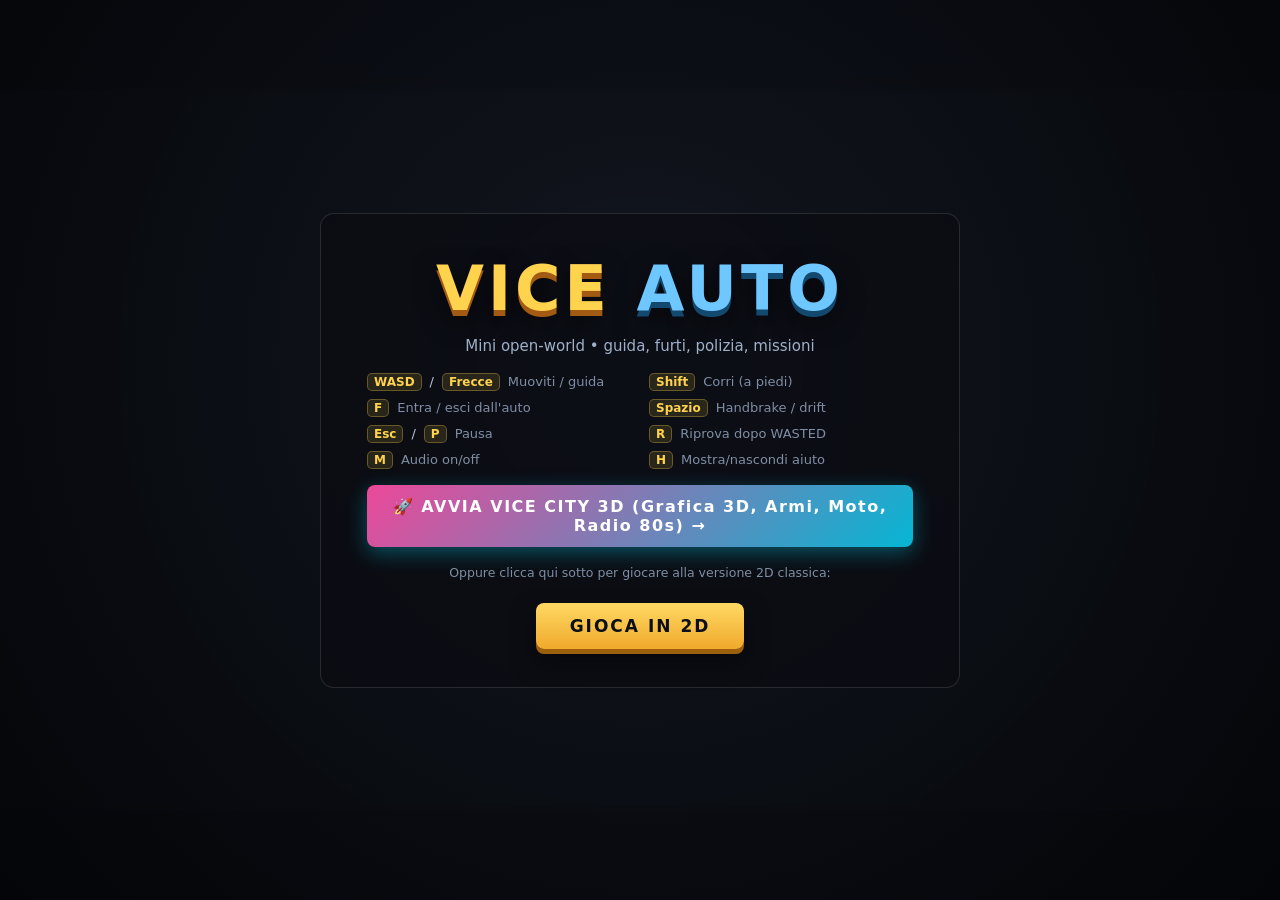
<file: index.html>
<!DOCTYPE html>
<html lang="it">
<head>
<meta charset="utf-8">
<meta name="viewport" content="width=device-width, initial-scale=1, user-scalable=no">
<title>VICE AUTO — mini open world</title>
<link rel="stylesheet" href="style.css">
</head>
<body>
<div id="wrap">
  <canvas id="game" width="1280" height="720"></canvas>

  <!-- Schermata iniziale -->
  <div id="start" class="overlay">
    <div class="panel">
      <h1>VICE <span>AUTO</span></h1>
      <p class="tag">Mini open-world &bull; guida, furti, polizia, missioni</p>
      <div class="keys">
        <div><b>WASD</b> / <b>Frecce</b><span>Muoviti / guida</span></div>
        <div><b>Shift</b><span>Corri (a piedi)</span></div>
        <div><b>F</b><span>Entra / esci dall'auto</span></div>
        <div><b>Spazio</b><span>Handbrake / drift</span></div>
        <div><b>Esc</b> / <b>P</b><span>Pausa</span></div>
        <div><b>R</b><span>Riprova dopo WASTED</span></div>
        <div><b>M</b><span>Audio on/off</span></div>
        <div><b>H</b><span>Mostra/nascondi aiuto</span></div>
      </div>
      <div style="margin: 14px 0 16px;">
        <a href="vice3d.html" style="display:inline-block; background:linear-gradient(135deg,#ec4899,#06b6d4); color:#fff; text-decoration:none; padding:12px 24px; border-radius:8px; font-weight:900; font-size:16px; letter-spacing:1.5px; box-shadow:0 6px 20px rgba(6,182,212,.4); transition:transform .1s;">
          🚀 AVVIA VICE CITY 3D (Grafica 3D, Armi, Moto, Radio 80s) &rarr;
        </a>
      </div>
      <p class="hint">Oppure clicca qui sotto per giocare alla versione 2D classica:</p>
      <button id="playBtn">GIOCA IN 2D</button>
    </div>
  </div>

  <!-- Pausa -->
  <div id="pause" class="overlay hidden">
    <div class="panel small">
      <h2>PAUSA</h2>
      <p class="tag">premi Esc per riprendere</p>
      <button id="resumeBtn">RIPRENDI</button>
    </div>
  </div>

  <!-- WASTED -->
  <div id="wasted" class="overlay hidden">
    <div class="panel small wasted">
      <h2>WASTED</h2>
      <p class="tag">Ti hanno preso. Costo ospedale: $150</p>
      <button id="respawnBtn">RINASCERE</button>
    </div>
  </div>

  <!-- Controlli touch -->
  <div id="touch" class="hidden">
    <div class="tpad left">
      <button class="tbtn" data-key="ArrowLeft">&#9664;</button>
      <button class="tbtn" data-key="ArrowRight">&#9654;</button>
    </div>
    <div class="tpad right">
      <button class="tbtn" data-key="KeyF">F</button>
      <button class="tbtn" data-key="Space">&#9723;</button>
      <button class="tbtn" data-key="ArrowDown">&#9660;</button>
      <button class="tbtn" data-key="ArrowUp">&#9650;</button>
    </div>
  </div>
</div>
<script src="game.js"></script>
</body>
</html>
</file>
<file: style.css>
* { margin: 0; padding: 0; box-sizing: border-box; }

html, body {
  width: 100%; height: 100%;
  background: #07080b;
  overflow: hidden;
  font-family: system-ui, "Segoe UI", Roboto, sans-serif;
  color: #e8ecf4;
  -webkit-user-select: none; user-select: none;
  touch-action: none;
}

#wrap {
  position: fixed; inset: 0;
  display: flex; align-items: center; justify-content: center;
}

canvas {
  display: block;
  width: 100%;
  max-width: 100vw;
  max-height: 100vh;
  aspect-ratio: 16 / 9;
  background: #10131a;
  box-shadow: 0 0 60px rgba(0, 0, 0, .8);
  image-rendering: auto;
}

.overlay {
  position: absolute; inset: 0;
  display: flex; align-items: center; justify-content: center;
  background: radial-gradient(circle at 50% 40%, rgba(20, 24, 34, .82), rgba(4, 5, 8, .95));
  backdrop-filter: blur(3px);
  z-index: 10;
}
.overlay.hidden { display: none; }

.panel {
  text-align: center;
  padding: 38px 46px;
  border: 1px solid rgba(255, 255, 255, .12);
  border-radius: 14px;
  background: rgba(12, 14, 20, .78);
  max-width: 640px;
  width: 92%;
}
.panel.small { max-width: 380px; }

h1 {
  font-size: 62px; letter-spacing: 4px; font-weight: 900;
  color: #ffd34d;
  text-shadow: 0 6px 0 #a35a12, 0 10px 26px rgba(0, 0, 0, .6);
}
h1 span { color: #6ec7ff; text-shadow: 0 6px 0 #14496f, 0 10px 26px rgba(0, 0, 0, .6); }
h2 { font-size: 42px; letter-spacing: 3px; font-weight: 900; color: #ff5f56; }
.panel.wasted h2 { color: #ff3b30; text-shadow: 0 5px 0 #5c0d0a; }

.tag { margin: 12px 0 18px; color: #9fb0c8; font-size: 15px; }

.keys {
  display: grid; grid-template-columns: 1fr 1fr; gap: 8px 18px;
  text-align: left; font-size: 13px; color: #b9c6d8;
  margin-bottom: 16px;
}
.keys div { display: flex; gap: 8px; align-items: baseline; }
.keys b {
  color: #ffd34d; background: rgba(255, 211, 77, .12);
  border: 1px solid rgba(255, 211, 77, .3);
  border-radius: 5px; padding: 1px 6px; font-size: 12px;
  white-space: nowrap;
}
.keys span { color: #7f8ea4; }

.hint { font-size: 12.5px; color: #7f8ea4; line-height: 1.6; margin-bottom: 20px; }

button {
  font: inherit; font-weight: 800; font-size: 17px; letter-spacing: 2px;
  color: #0c0f16; cursor: pointer;
  padding: 13px 34px; border: 0; border-radius: 8px;
  background: linear-gradient(#ffd964, #f0a92c);
  box-shadow: 0 5px 0 #9c5f0d, 0 12px 24px rgba(0, 0, 0, .5);
  transition: transform .08s, box-shadow .08s;
}
button:hover { transform: translateY(-1px); }
button:active { transform: translateY(4px); box-shadow: 0 1px 0 #9c5f0d; }

/* ---- Controlli touch ---- */
#touch { position: absolute; inset: 0; z-index: 5; pointer-events: none; }
#touch.hidden { display: none; }
.tpad { position: absolute; bottom: 18px; display: flex; gap: 10px; pointer-events: auto; }
.tpad.left { left: 18px; }
.tpad.right { right: 18px; flex-wrap: wrap; width: 190px; justify-content: flex-end; }

.tbtn {
  width: 64px; height: 64px; border-radius: 50%;
  font-size: 24px; padding: 0; color: #eaf1ff;
  background: rgba(28, 34, 48, .72);
  border: 1px solid rgba(255, 255, 255, .18);
  box-shadow: none;
}
.tbtn:active { background: rgba(110, 199, 255, .45); transform: scale(.95); box-shadow: none; }
</file>
